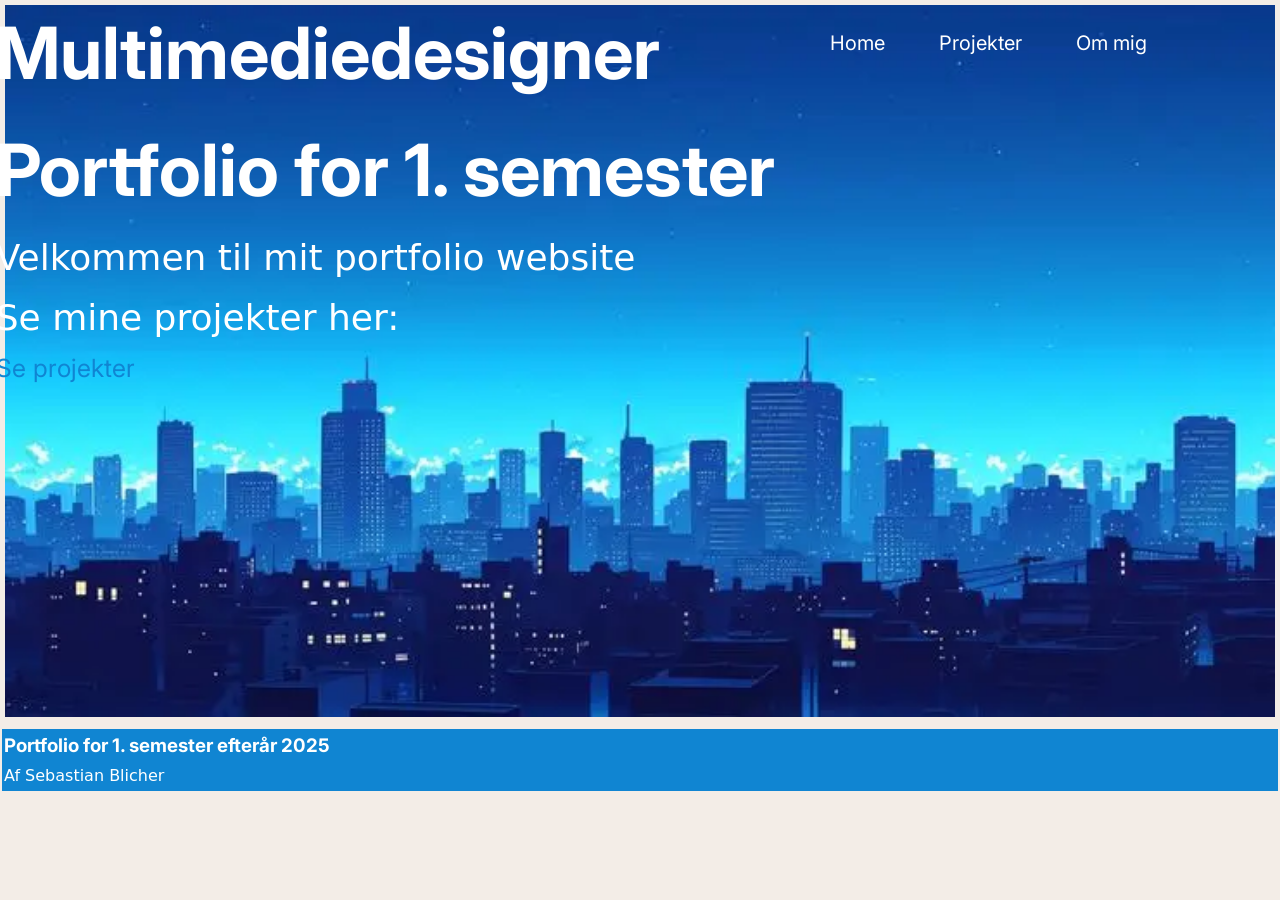
<file: index.html>
<!DOCTYPE html>
<html lang="da">

<head>
    <meta charset="UTF-8">
    <meta name="robots" content="noindex">
    <link rel="icon" type="image/x-icon" href="img/logofavicon.webp">
    <meta name="viewport" content="width=device-width, initial-scale=1.0">
    <link rel="stylesheet" href="layout.css">
    <link rel="stylesheet" href="style.css">
    <link rel="preconnect" href="https://fonts.googleapis.com">
    <link rel="preconnect" href="https://fonts.gstatic.com" crossorigin>
    <link
        href="https://fonts.googleapis.com/css2?family=Inter:ital,opsz,wght@0,14..32,100..900;1,14..32,100..900&display=swap"
        rel="stylesheet">

    <title>Portefolio</title>

</head>

<body>

    <main>

        <div class="container">
            <img src="img/baggrundforside.webp" alt="forside" style="width:100%;">
            <div class="centered">
                <h1>Multimediedesigner</h1>
                <h1>Portfolio for 1. semester</h1>
                <p>Velkommen til mit portfolio website</p>
                <p>Se mine projekter her:</p>
                <a class="cta" href="projekter.html">Se projekter</a>
            </div>
            <nav>



                <div class="top-right">
                    <li><a href="index.html">Home</a></li>
                    <li><a href="projekter.html">Projekter</a></li>
                    <li><a href="ommig.html">Om mig</a></li>
                </div>
            </nav>


        </div>
    </main>
    <footer>
        <h3>Portfolio for 1. semester efterår 2025</h3>
        <p>Af Sebastian Blicher</p>


    </footer>
    <script src="main.js"></script>







</body>

</html>
</file>
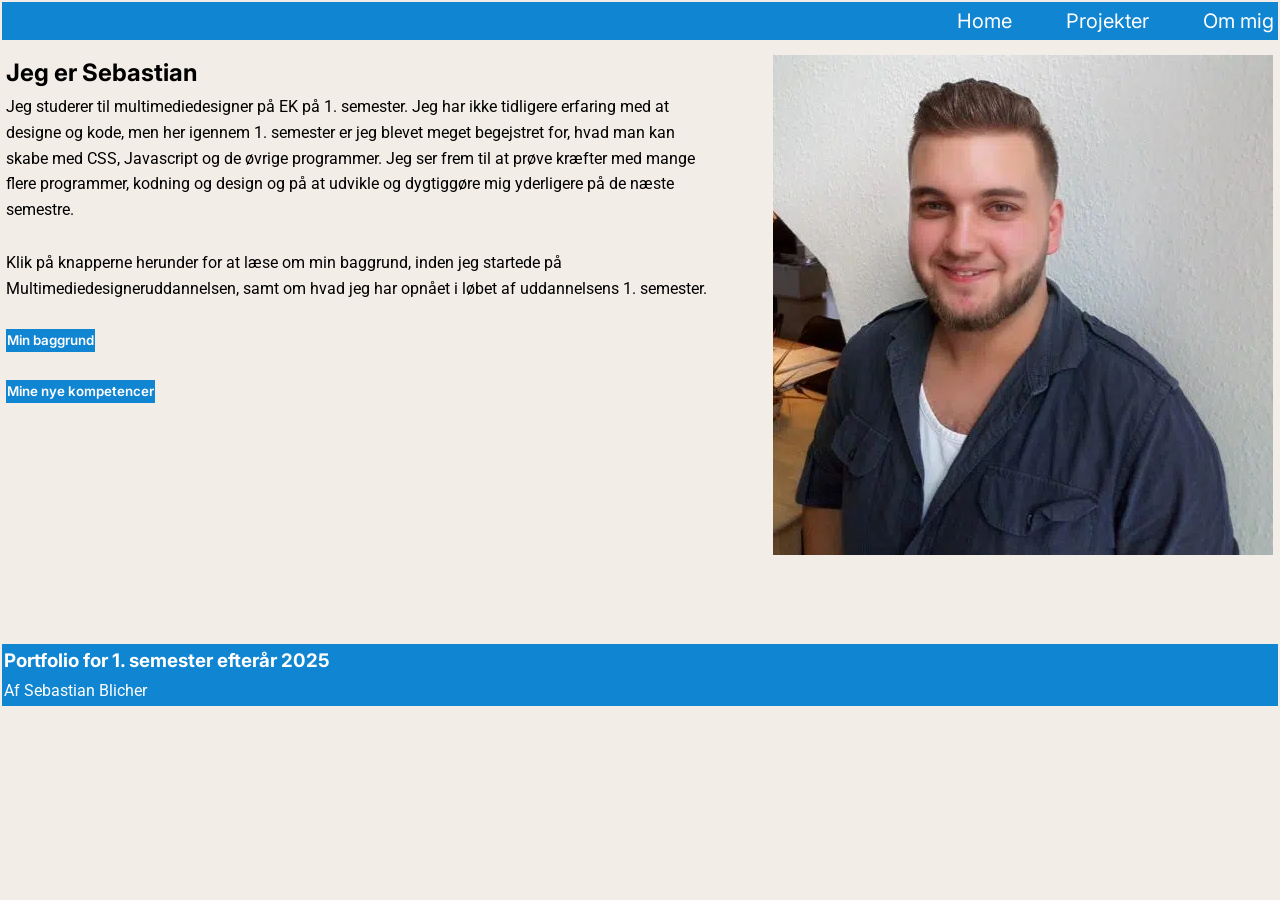
<file: ommig.html>
<!DOCTYPE html>
<html lang="da">

<head>
    <meta charset="UTF-8">
    <meta name="viewport" content="width=device-width, initial-scale=1.0">
    <meta name="robots" content="noindex">
    <link rel="icon" type="image/x-icon" href="img/logofavicon.webp">
    <link rel="stylesheet" href="layout.css">
    <link rel="stylesheet" href="style.css">
    <link rel="preconnect" href="https://fonts.googleapis.com">
    <link rel="preconnect" href="https://fonts.gstatic.com" crossorigin>
    <link
        href="https://fonts.googleapis.com/css2?family=Inter:ital,opsz,wght@0,14..32,100..900;1,14..32,100..900&display=swap"
        rel="stylesheet">
    <link rel="preconnect" href="https://fonts.googleapis.com">
    <link rel="preconnect" href="https://fonts.gstatic.com" crossorigin>
    <link href="https://fonts.googleapis.com/css2?family=Roboto:ital,wght@0,100..900;1,100..900&display=swap"
        rel="stylesheet">
    <title>Portefolio</title>
</head>

<body>
    <header>
        <nav>


            <ul class="menu">
                <li><a href="index.html">Home</a></li>
                <li><a href="projekter.html">Projekter</a></li>
                <li><a href="ommig.html">Om mig</a></li>
            </ul>
            <button class="burger">
                <span class="line"></span>
                <span class="line"></span>
                <span class="line"></span>
            </button>
        </nav>
    </header>
    <main>
        <section class="migmenu">


            <div class="fadeIn">
                <h1>Jeg er Sebastian</h1>
                <p> Jeg studerer til multimediedesigner på EK på 1. semester.
                    Jeg har ikke tidligere erfaring med at designe og kode, men her igennem 1. semester er jeg blevet
                    meget begejstret for,
                    hvad man kan skabe med CSS, Javascript og de øvrige programmer. Jeg ser frem til at prøve kræfter
                    med
                    mange flere programmer, kodning og design og på at udvikle og dygtiggøre mig yderligere på de næste
                    semestre.</p>
                <br />

                <p>Klik på knapperne herunder for at læse om min baggrund, inden jeg startede på
                    Multimediedesigneruddannelsen, samt om hvad jeg har opnået i løbet af uddannelsens 1.
                    semester.
                </p>
                <br />
                <article class="minbaggrund">

                    <button popovertarget="popup">Min baggrund</button>
                    <div id="news_popover">
                        <div popover id="popup">
                            <button popovertarget="popup">Luk </button>
                            <div class="baggrund">
                                <h2>Min baggrund</h2>
                                <p>Jeg har meget erfaring indenfor den merkantile branche. I kan
                                    se en lille tidslinje over hvad jeg har været igennem inden jeg startede på
                                    multimediedesigner uddannelsen.
                                </p>
                            </div>
                            <div class="uddannelser">
                                <img src="img/logofavicon.webp" alt="taske" class="taske">
                                <p>Multimediedesigner-2025-Nu</p>
                                <img src="img/logofavicon.webp" alt="taske" class="taske">
                                <p>Droner.dk-2023-2024</p>
                                <img src="img/logofavicon.webp" alt="taske" class="taske">
                                <p>Handelsøkonom-2021-2023</p>
                                <img src="img/logofavicon.webp" alt="taske" class="taske">
                                <p>Salgsassistent Viden djurs-2018-2020</p>
                                <img src="img/logofavicon.webp" alt="taske" class="taske">
                                <p>Rybners og IBC Kolding-2016-2017</p>





                            </div>
                        </div>
                    </div>
                    <br />
                    <button popovertarget="popup2">Mine nye kompetencer</button>
                    <div id="news_popover2">
                        <div popover id="popup2">
                            <button popovertarget="popup2">Luk </button>
                            <div class="baggrund">
                                <h2>Mine nye kompetencer</h2>
                                <p>Her kan i se nogle af de kompetencer jeg har skaffet mig på dette semester.
                                    Jeg har sat et antal tasker ud fra hvor mit niveau ligger på hvert emne, så det
                                    ligger
                                    på en skala fra 1 til 5.
                                </p>
                                <div class="kompetencer">
                                    <img src="img/logofavicon.webp" alt="taske" class="taske">
                                    <p>HTML</p>
                                    <img src="img/logofavicon.webp" alt="taske" class="taske">
                                    <p>CSS</p>
                                    <img src="img/logofavicon.webp" alt="taske" class="taske">
                                    <p>Javascript</p>
                                    <img src="img/logofavicon.webp" alt="taske" class="taske">
                                    <p>Figma</p>
                                    <img src="img/logofavicon.webp" alt="taske" class="taske">
                                    <p>Adobe illustrator</p>
                                    <img src="img/logofavicon.webp" alt="taske" class="taske">
                                    <p>Premier pro</p>
                                    <img src="img/logofavicon.webp" alt="taske" class="taske">
                                    <p>Github</p>

                                </div>


                            </div>
                        </div>
                    </div>
                </article>
            </div>
            <div class="rotate">
                <div class="slideIn">
                    <img id="migselv" src="img/migselv.webp" alt="">
                </div>
            </div>
        </section>

    </main>
    <br />
    <br />
    <br />
    <footer>
        <h3>Portfolio for 1. semester efterår 2025</h3>
        <p>Af Sebastian Blicher</p>


    </footer>
    <script src="main.js"></script>









</body>

</html>
</file>
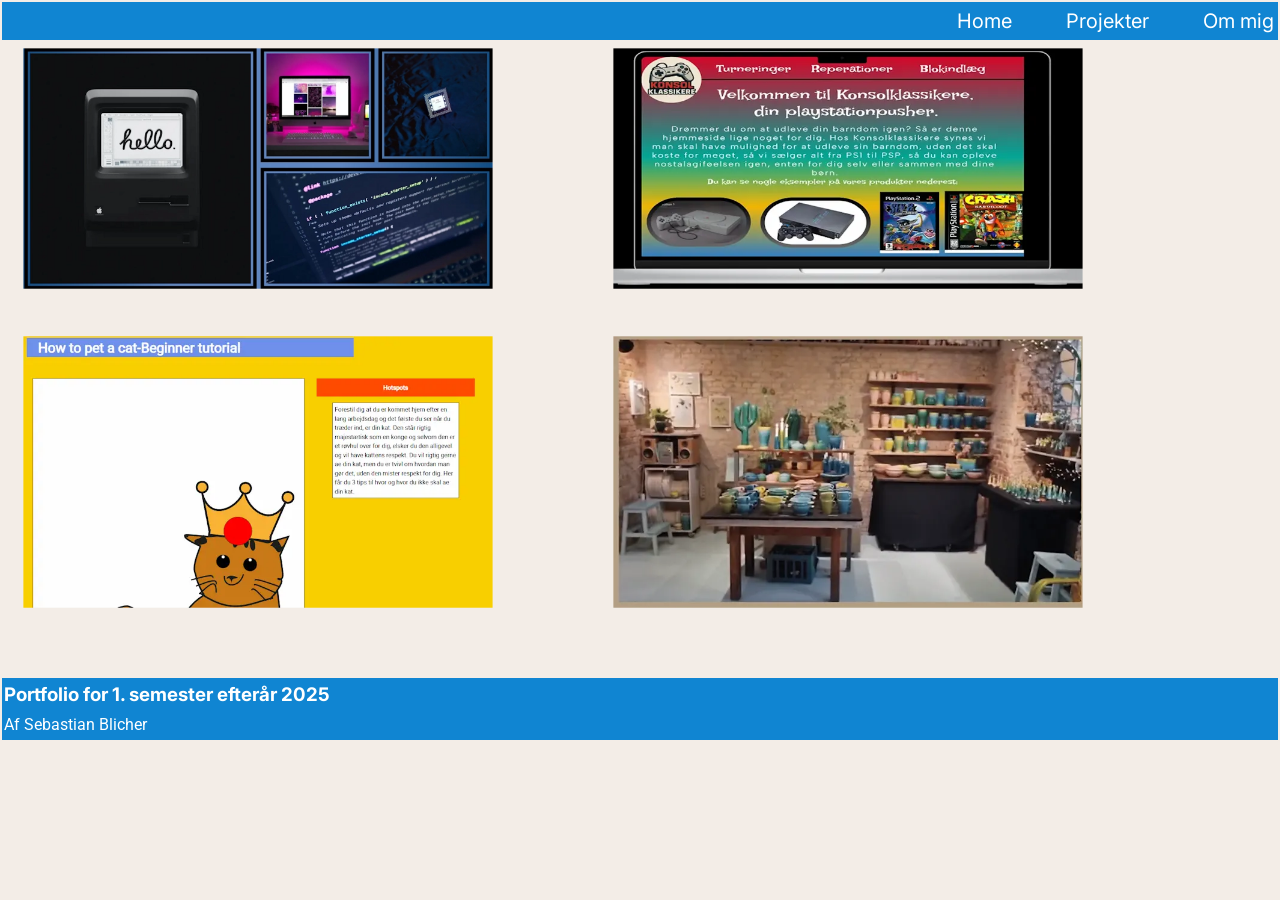
<file: projekter.html>
<!DOCTYPE html>
<html lang="da">

<head>
    <meta charset="UTF-8">
    <meta name="viewport" content="width=device-width, initial-scale=1.0">
    <meta name="robots" content="noindex">
    <link rel="icon" type="image/x-icon" href="img/logofavicon.webp">
    <link rel="stylesheet" href="layout.css">
    <link rel="stylesheet" href="style.css">
    <link rel="preconnect" href="https://fonts.googleapis.com">
    <link rel="preconnect" href="https://fonts.gstatic.com" crossorigin>
    <link
        href="https://fonts.googleapis.com/css2?family=Inter:ital,opsz,wght@0,14..32,100..900;1,14..32,100..900&display=swap"
        rel="stylesheet">
    <link rel="preconnect" href="https://fonts.googleapis.com">
    <link rel="preconnect" href="https://fonts.gstatic.com" crossorigin>
    <link href="https://fonts.googleapis.com/css2?family=Roboto:ital,wght@0,100..900;1,100..900&display=swap"
        rel="stylesheet">
    <title>Portefolio</title>
</head>

<body>

    <header>

        <nav>
            <ul class="menu">
                <li><a href="index.html">Home</a></li>
                <li><a href="projekter.html">Projekter</a></li>
                <li><a href="ommig.html">Om mig</a></li>
            </ul>
            <button class="burger">
                <span class="line"></span>
                <span class="line"></span>
                <span class="line"></span>
            </button>
        </nav>
    </header>
    <main>
        <section class="grids">
            <div class="slideInright">
                <figure class="effect-ruby">
                    <a href="tema2.html">
                        <img src="img/tema2.webp" alt="tema2">
                        <p class="temaer">Tema 2 Grundlæggende web</p>
                    </a>

                </figure>

            </div>
            <div class="slideInleft">

                <figure class="effect-ruby">
                    <a href="tema3.html">
                        <img src="img/tema3.webp" alt="tema3">
                        <p class="temaer">Tema 3 Grundlæggende UX-UI</p>
                    </a>

                </figure>
            </div>
            <div class="slideInright2">
                <figure class="effect-ruby">
                    <a href="tema4.html">
                        <img src="img/tema4.webp" alt="tema4" class="tema4">
                        <p class="temaer">Tema 4 Grundlæggende JS</p>
                    </a>

                </figure>


            </div>
            <div class="slideInleft2">
                <figure class="effect-ruby">
                    <a href="tema5.html">
                        <img src="img/tema5.webp" alt="tema5">
                        <p class="temaer">Tema 5 Grundlæggende indhold</p>
                    </a>

                </figure>
            </div>
        </section>




    </main>
    <footer>
        <h3>Portfolio for 1. semester efterår 2025</h3>
        <p>Af Sebastian Blicher</p>
    </footer>

    <script src="main.js"></script>
</body>

</html>
</file>
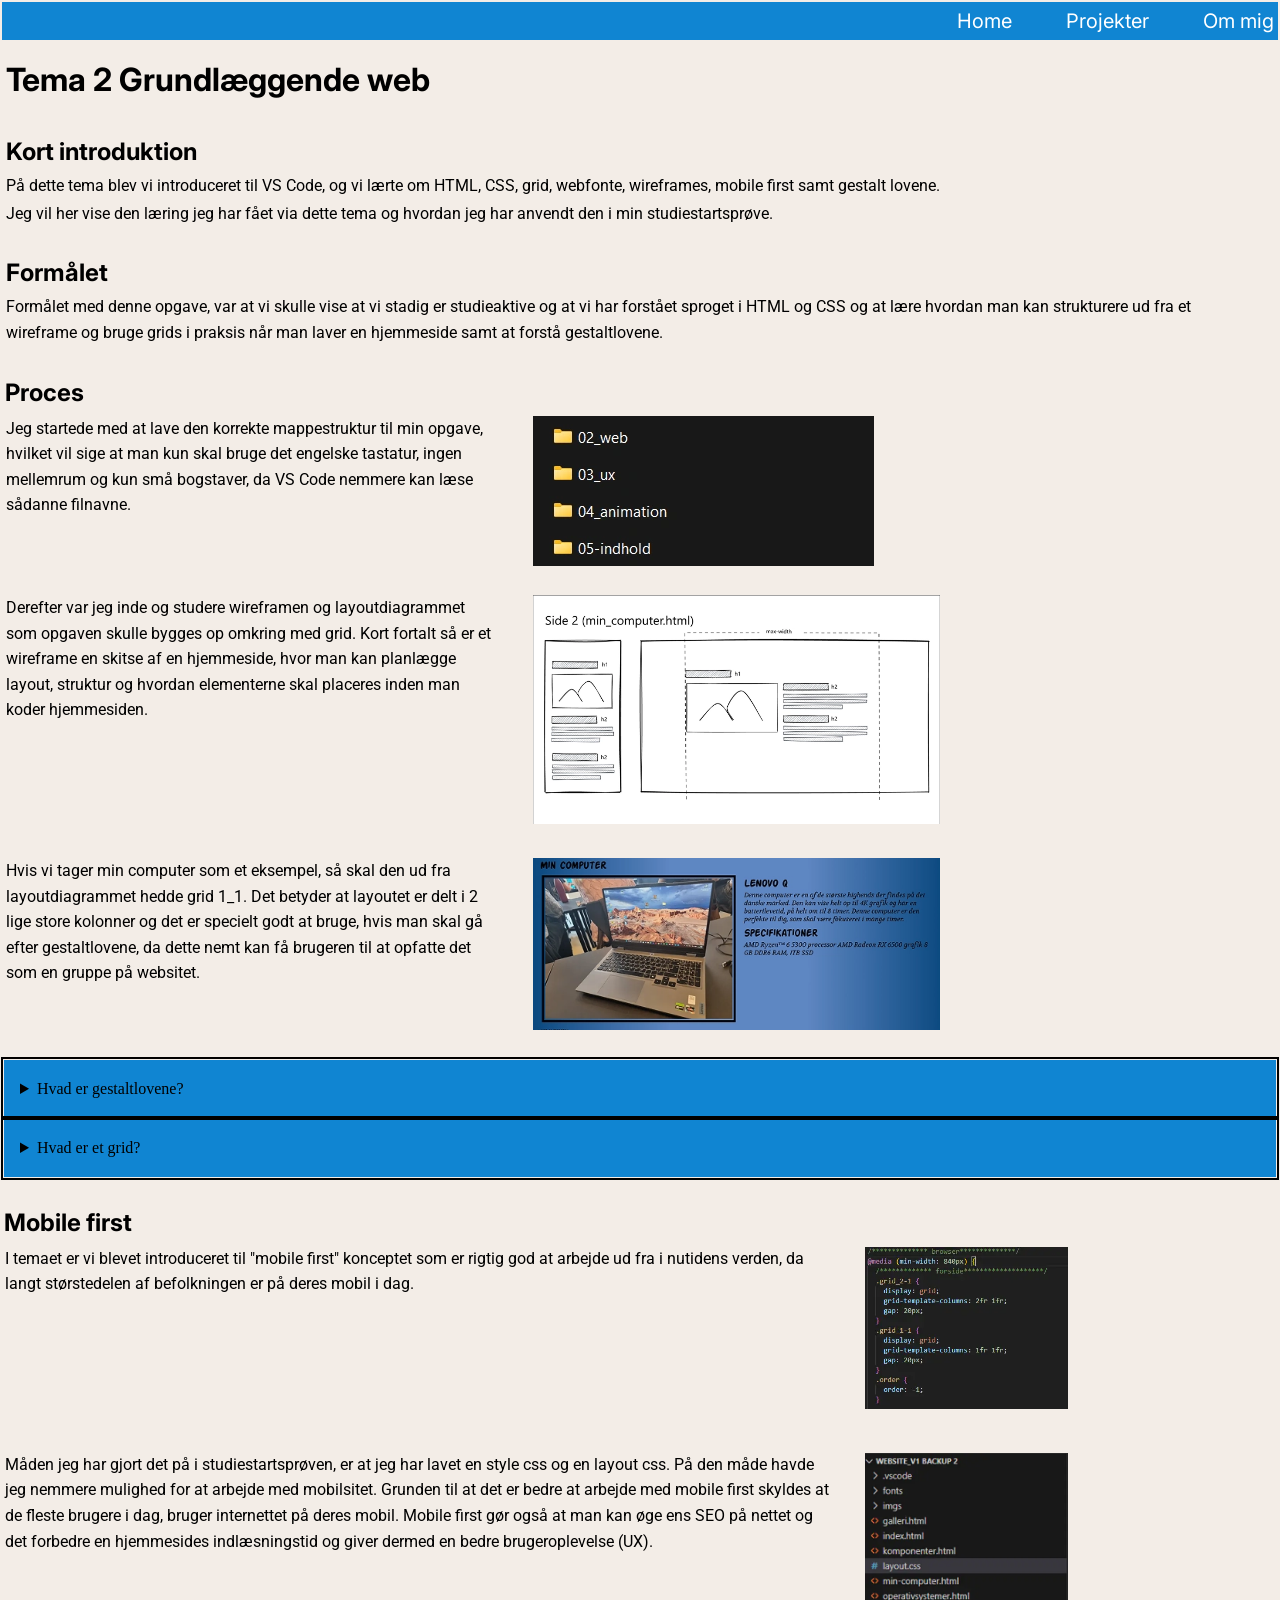
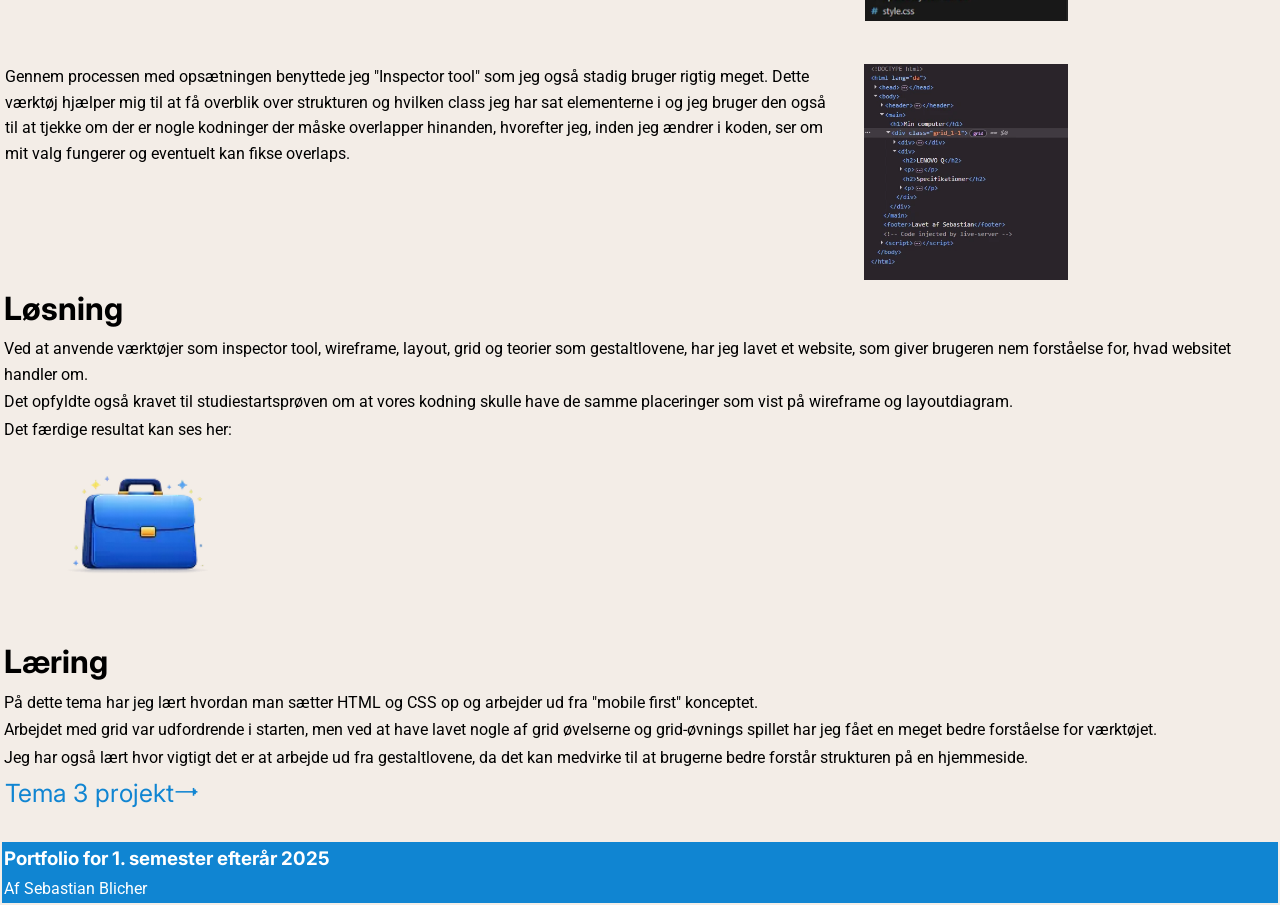
<file: tema2.html>
<!DOCTYPE html>
<html lang="da">

<head>
    <meta charset="UTF-8">
    <meta name="viewport" content="width=device-width, initial-scale=1.0">
    <meta name="robots" content="noindex">
    <link rel="icon" type="image/x-icon" href="img/logofavicon.webp">
    <link rel="stylesheet" href="layout.css">
    <link rel="stylesheet" href="style.css">
    <link rel="preconnect" href="https://fonts.googleapis.com">
    <link rel="preconnect" href="https://fonts.gstatic.com" crossorigin>
    <link
        href="https://fonts.googleapis.com/css2?family=Inter:ital,opsz,wght@0,14..32,100..900;1,14..32,100..900&display=swap"
        rel="stylesheet">
    <link rel="preconnect" href="https://fonts.googleapis.com">
    <link rel="preconnect" href="https://fonts.gstatic.com" crossorigin>
    <link href="https://fonts.googleapis.com/css2?family=Roboto:ital,wght@0,100..900;1,100..900&display=swap"
        rel="stylesheet">
    <title>Portefolio</title>
</head>

<body>
    <header>

        <nav>
            <ul class="menu">

                <li><a href="index.html">Home</a></li>
                <li><a href="projekter.html">Projekter</a></li>
                <li><a href="ommig.html">Om mig</a></li>
            </ul>
            <button class="burger">
                <span class="line"></span>
                <span class="line"></span>
                <span class="line"></span>
            </button>
        </nav>



    </header>
    <main>
        <div class="slideInright">
            <div class="Kortintroduktion">
                <h1>Tema 2 Grundlæggende web</h1>
                <br />
                <h2>Kort introduktion</h2>
                <p>På dette tema blev vi introduceret til VS Code, og vi lærte om HTML, CSS, grid, webfonte,
                    wireframes,
                    mobile first samt
                    gestalt lovene.</p>
                <p>Jeg vil her vise den læring jeg har fået via dette tema og hvordan jeg har anvendt den i
                    min studiestartsprøve.</p>
                <br />
                <h2>Formålet</h2>
                <p>Formålet med denne opgave, var at vi skulle vise at vi stadig er studieaktive og at vi har forstået
                    sproget i
                    HTML og CSS og at lære hvordan man kan strukturere ud fra et wireframe og bruge grids i praksis når
                    man
                    laver
                    en hjemmeside samt at forstå gestaltlovene.</p>
            </div>
            <br />
            <h2>Proces</h2>
            <section class="struktur">

                <p>Jeg startede med at lave den korrekte mappestruktur til min opgave, hvilket vil sige at man kun skal
                    bruge
                    det engelske tastatur, ingen mellemrum og kun små bogstaver, da VS Code nemmere kan læse sådanne
                    filnavne.</p>
                <img src="img/mappestrukturr.webp" alt="struktur">


            </section>



            <br />
            <section class="wireframe">

                <p>Derefter var jeg inde og studere wireframen og layoutdiagrammet
                    som opgaven skulle bygges op omkring med grid.
                    Kort fortalt så er et wireframe en skitse af en hjemmeside, hvor man kan
                    planlægge layout, struktur og hvordan elementerne skal placeres inden
                    man koder hjemmesiden.</p>
                <img src="img/wireframe.webp" alt="minegen" class="minegen">

                <p>Hvis vi tager min computer som et eksempel, så skal den ud fra layoutdiagrammet
                    hedde grid 1_1. Det betyder at layoutet er delt i 2 lige store kolonner
                    og det er specielt godt at bruge, hvis man skal gå efter gestaltlovene,
                    da dette nemt kan få brugeren til at opfatte det som en gruppe på websitet.
                </p>


                <img src="img/minegencomputer.webp" alt="computer">
            </section>
        </div>
        <br />
        <details>
            <summary>Hvad er gestaltlovene?</summary>
            <h2>Kilde: Interfacedesign af Morten Rold s. 118</h2>
            <p>Gestaltlovene beskriver hvordan mennesker opfatter visuelle objekter i forhold til hinanden,
                indenfor
                Interfacedesign</p>
            <h3>De 5 gestaltlove består af:</h3>
            <p>*Loven om nærhed (Proximity)
                Elementer der er placeret tæt på hinanden bliver opfattet som relateret til hinanden.
            </p>
            <p>*Loven om lighed (Similarity)
                Elementer der ser ens ud bliver opfattet som relateret til hinanden
            </p>
            <p>*Loven om kontinuitet (Good continuation)
                Elementer der er placeret så de danner linjer eller kurver opfattes som relateret til hinanden
            </p>
            <p>*Loven om lukkethed (Common region)
                Elementer der er lukket inde i samme indramning bliver opfattet som relateret til hinanden
            </p>
            <p>*Loven om figurdannelse (Closure)
                Elementer der er seperate kan opfattes som en samlet figur
            </p>
        </details>
        <details>
            <summary>Hvad er et grid?</summary>
            <p>Et grid er et gitter indenfor design som består af rækker og kolonner.
                Det er et rigtig vigtigt værktøj indenfor design da det kan skabe struktur på en hjemmeside.
            </p>
            <p>Indenfor HTML og CSS, bliver et grid aktiveret af "display:grid" og ved brug af
                "grid-template-columns".
                Man kan også bruge grid-column til at styre et gitters rækker og kolonner.</p>
        </details>

        <br />
        <h2>Mobile first</h2>
        <section class="mobilefirst">

            <p>I temaet er vi blevet introduceret til "mobile first" konceptet som er rigtig god at arbejde ud fra
                i nutidens verden, da langt størstedelen af befolkningen er på deres mobil i dag.</p>
            <div class="animationscroll">
                <img src="img/mobilkodning.webp" alt="kodning">
            </div>
            <p>Måden jeg har gjort det på i studiestartsprøven, er at jeg har lavet en style css og en layout css. På
                den
                måde
                havde jeg nemmere mulighed for at arbejde med mobilsitet. Grunden til at det er bedre at arbejde med
                mobile first
                skyldes at de fleste brugere i dag, bruger internettet på deres mobil. Mobile first gør også at man kan
                øge ens SEO på nettet og det
                forbedre en hjemmesides indlæsningstid og giver dermed en bedre brugeroplevelse (UX).
            </p>
            <div class="animationscroll">
                <img src="img/semantiskhtml.webp" alt="semantisk">
            </div>
            <p>Gennem processen med opsætningen benyttede jeg "Inspector tool" som jeg også
                stadig
                bruger rigtig meget. Dette værktøj hjælper mig til at få overblik over strukturen og hvilken class jeg
                har sat
                elementerne i
                og
                jeg bruger den også til at tjekke om der er nogle kodninger der måske overlapper hinanden, hvorefter
                jeg,
                inden
                jeg ændrer i koden, ser om mit valg fungerer og eventuelt kan fikse overlaps.
            </p>
            <img src="img/mobilhtml.webp" alt="html">
        </section>
        <h1>Løsning</h1>
        <p>
            Ved at anvende værktøjer som inspector tool, wireframe, layout, grid og teorier som gestaltlovene, har jeg
            lavet et website, som giver brugeren nem forståelse for, hvad websitet handler om.
        </p>
        <p>Det opfyldte også kravet til studiestartsprøven om at vores kodning skulle have de samme placeringer som
            vist på wireframe og layoutdiagram.</p>
        <p>
            Det færdige resultat kan ses her:
        </p>

        <figure class="effect-ruby">
            <a href="https://sebastian2698.github.io/website_v1/index.html"><img src="img/logofavicon.webp" alt="logo">
            </a>
        </figure>


        <h1>Læring</h1>
        <p>På dette tema har jeg lært hvordan man sætter HTML og CSS op og arbejder ud fra "mobile first"
            konceptet. </p>
        <p>Arbejdet med grid var udfordrende i starten, men ved at have lavet nogle af grid øvelserne og
            grid-øvnings
            spillet har jeg fået en meget bedre forståelse for værktøjet.</p>
        <p>Jeg har også lært hvor vigtigt det er at arbejde ud fra gestaltlovene, da det kan medvirke til at
            brugerne
            bedre forstår strukturen på en hjemmeside.</p>
        <div class="cta">
            <a href="tema3.html" class="cta">Tema 3 projekt⭢</a>
        </div>

    </main>
    <br />
    <footer>
        <h3>Portfolio for 1. semester efterår 2025</h3>
        <p>Af Sebastian Blicher</p>
    </footer>
    <script src="main.js"></script>

</body>

</html>
</file>
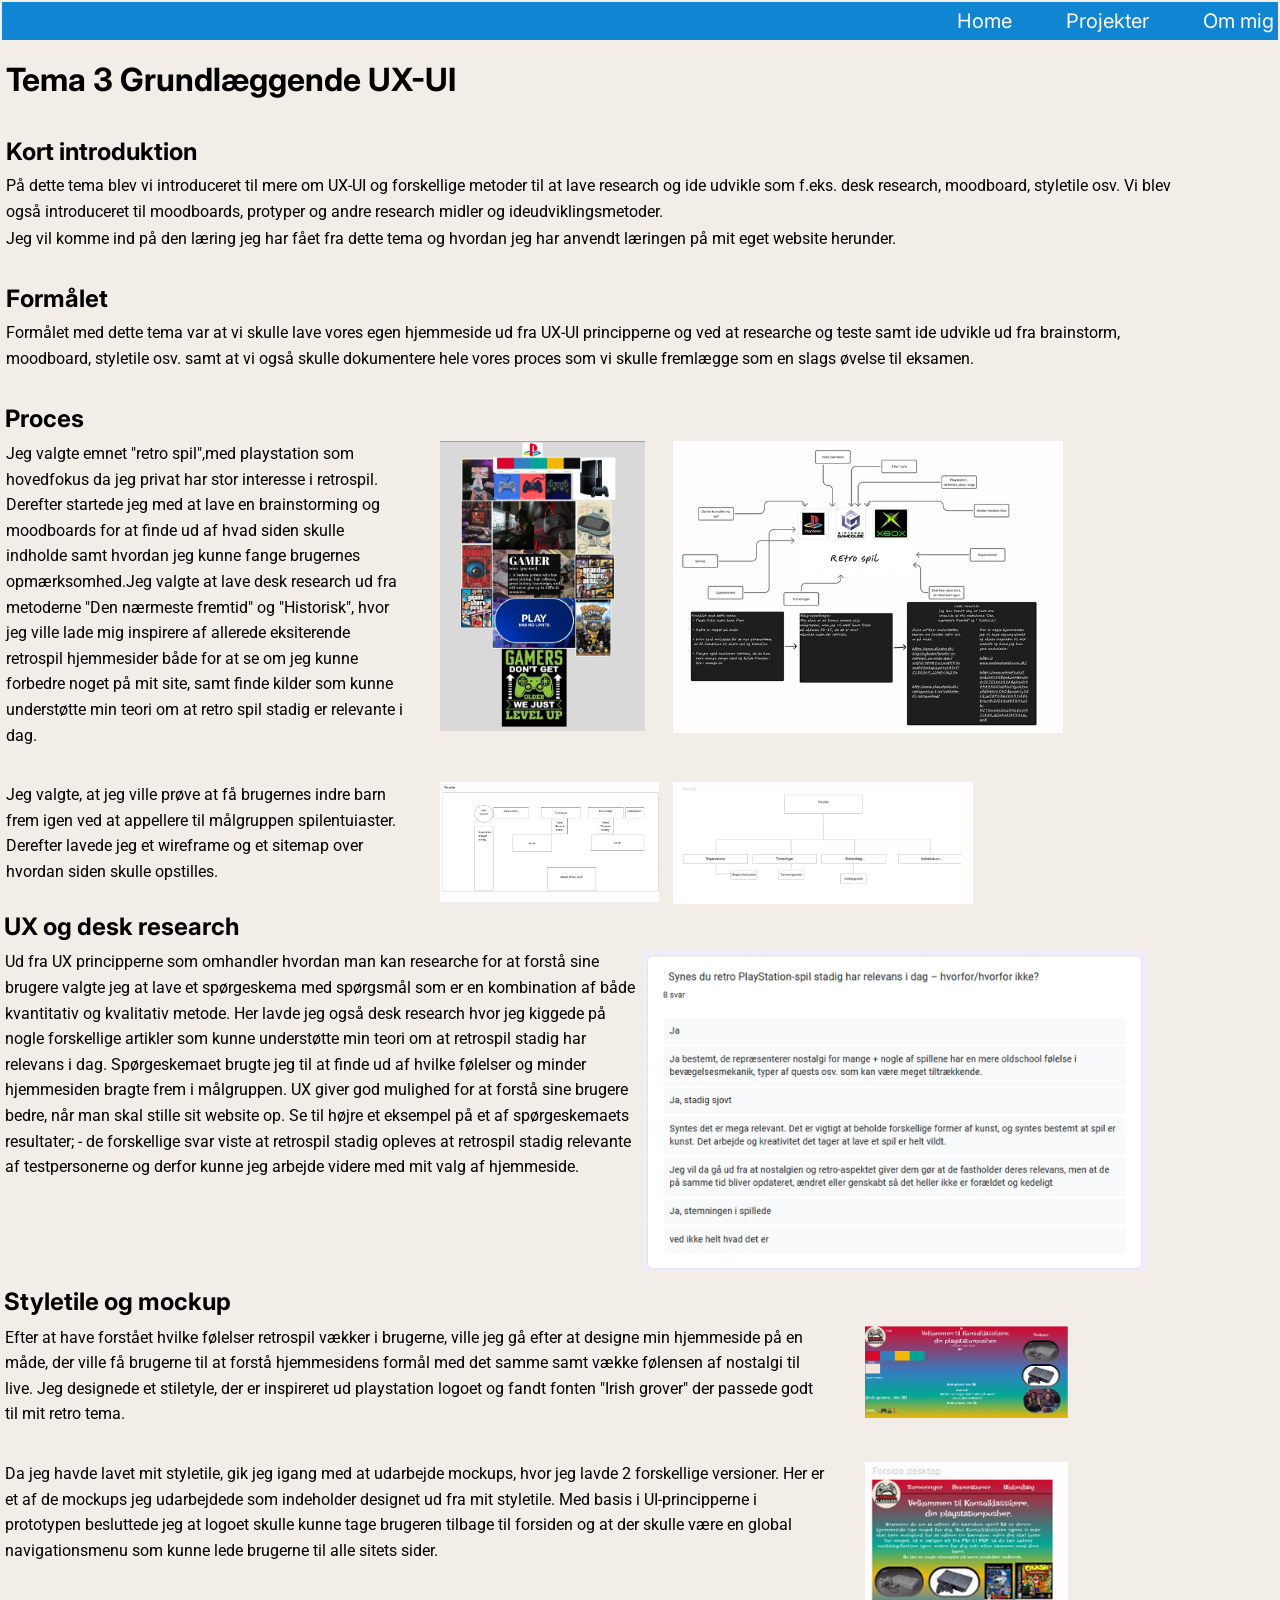
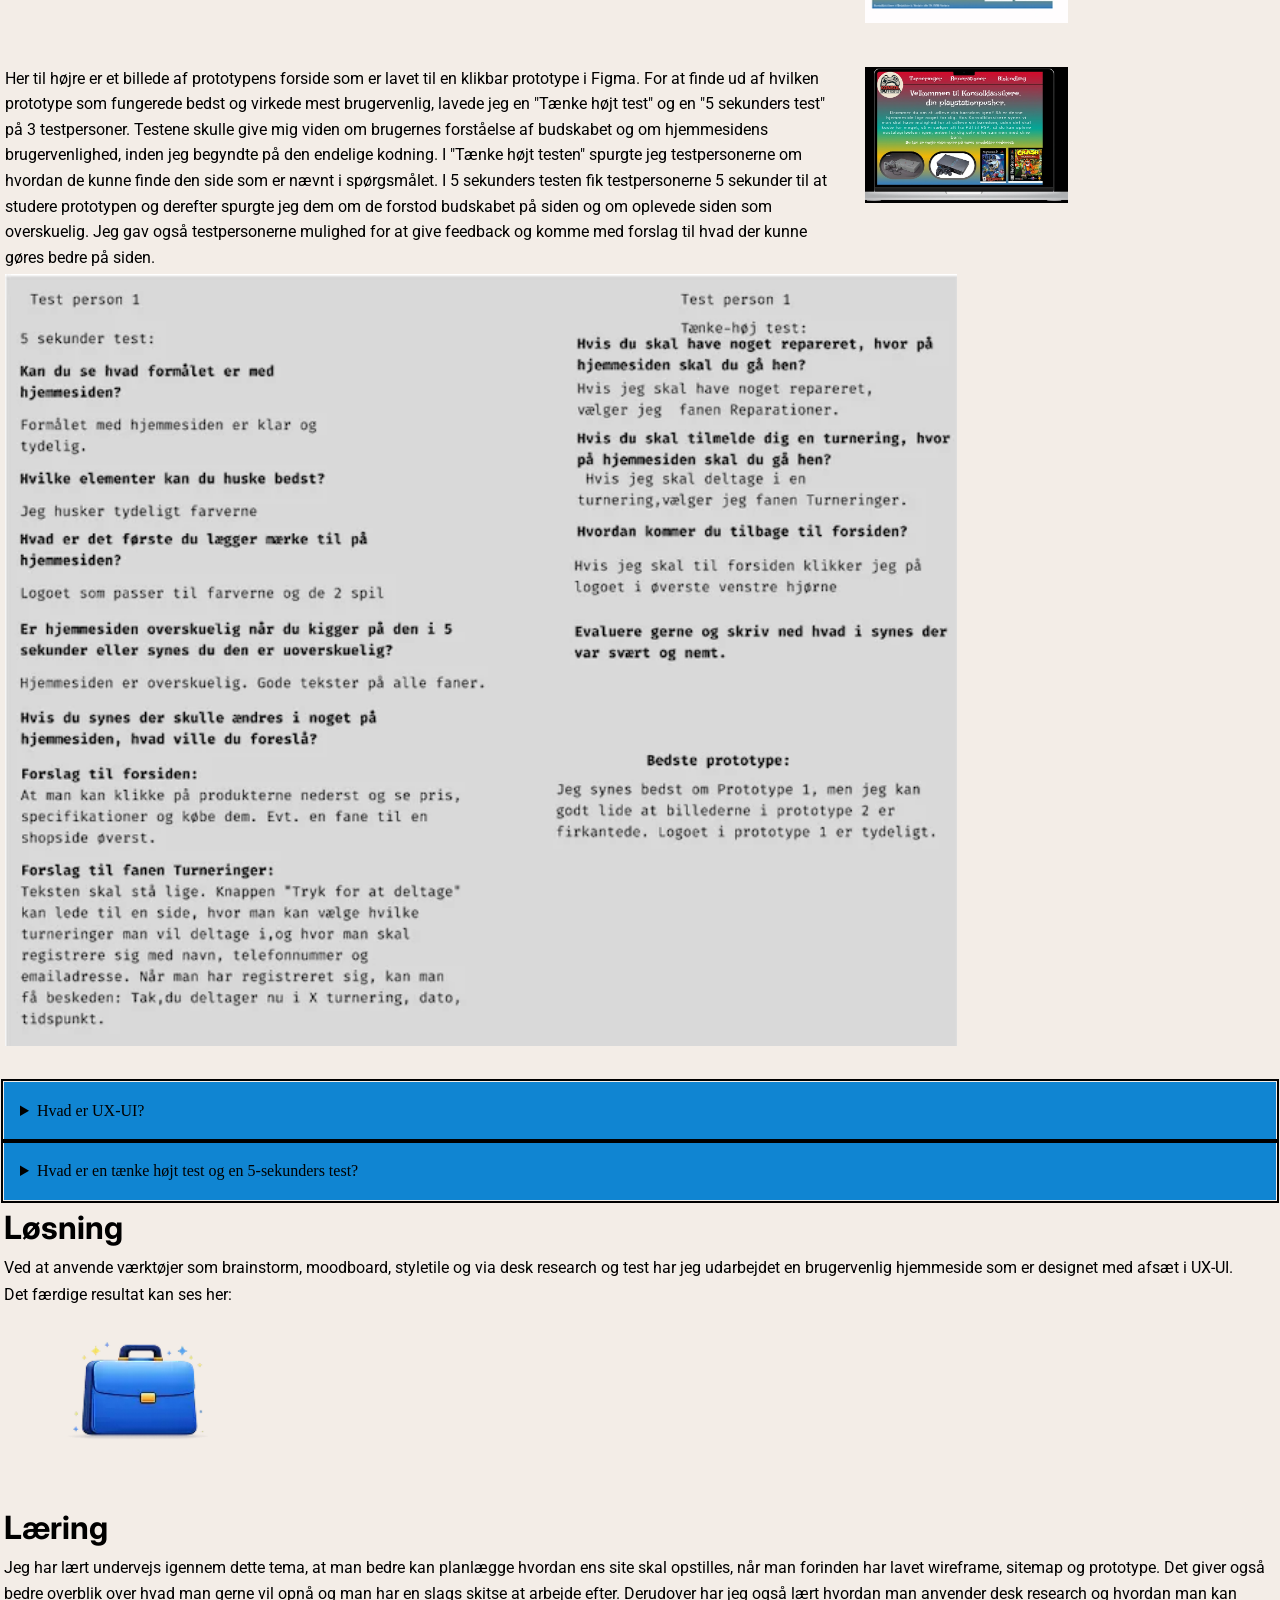
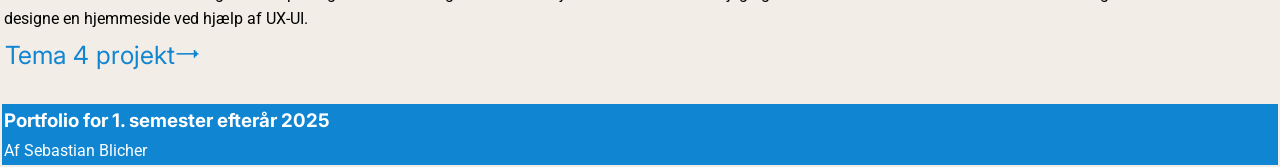
<file: tema3.html>
<!DOCTYPE html>
<html lang="da">

<head>
    <meta charset="UTF-8">
    <meta name="viewport" content="width=device-width, initial-scale=1.0">
    <meta name="robots" content="noindex">
    <link rel="icon" type="image/x-icon" href="img/logofavicon.webp">
    <link rel="stylesheet" href="layout.css">
    <link rel="stylesheet" href="style.css">
    <link rel="preconnect" href="https://fonts.googleapis.com">
    <link rel="preconnect" href="https://fonts.gstatic.com" crossorigin>
    <link
        href="https://fonts.googleapis.com/css2?family=Inter:ital,opsz,wght@0,14..32,100..900;1,14..32,100..900&display=swap"
        rel="stylesheet">
    <link rel="preconnect" href="https://fonts.googleapis.com">
    <link rel="preconnect" href="https://fonts.gstatic.com" crossorigin>
    <link href="https://fonts.googleapis.com/css2?family=Roboto:ital,wght@0,100..900;1,100..900&display=swap"
        rel="stylesheet">
    <title>Portefolio</title>
</head>

<body>
    <header>

        <nav>

            <ul class="menu">
                <li><a href="index.html">Home</a></li>
                <li><a href="projekter.html">Projekter</a></li>
                <li><a href="ommig.html">Om mig</a></li>
            </ul>
            <button class="burger">
                <span class="line"></span>
                <span class="line"></span>
                <span class="line"></span>
            </button>



        </nav>
    </header>
    <main>
        <div class="slideInright">
            <div class="Kortintroduktion">
                <h1>Tema 3 Grundlæggende UX-UI</h1>
                <br />
                <h2>Kort introduktion</h2>
                <p>På dette tema blev vi introduceret til mere om UX-UI og forskellige metoder til at lave research og
                    ide
                    udvikle som
                    f.eks. desk research, moodboard, styletile osv.
                    Vi blev også introduceret til moodboards, protyper og andre research midler og ideudviklingsmetoder.
                </p>
                <p>Jeg vil komme ind på den læring jeg har fået fra dette tema og hvordan jeg har anvendt læringen på
                    mit eget website herunder.</p>
                <br />
                <h2>Formålet</h2>
                <p>Formålet med dette tema var at vi skulle lave vores egen hjemmeside ud fra UX-UI principperne og ved
                    at researche og teste samt
                    ide udvikle ud
                    fra brainstorm, moodboard, styletile osv. samt at vi også skulle dokumentere hele vores proces som
                    vi
                    skulle fremlægge som en slags øvelse til eksamen.</p>
                <br />
            </div>
            <h2>Proces</h2>

            <section class="retro">
                <p>Jeg valgte emnet "retro spil",med playstation som hovedfokus da jeg privat har stor interesse i
                    retrospil.
                    Derefter startede jeg med at lave en
                    brainstorming
                    og moodboards for at finde ud af hvad siden skulle indholde samt hvordan jeg kunne fange
                    brugernes
                    opmærksomhed.Jeg valgte at lave desk research ud fra metoderne "Den nærmeste fremtid" og
                    "Historisk", hvor jeg
                    ville
                    lade mig inspirere
                    af allerede eksiterende retrospil hjemmesider både for at se om jeg kunne forbedre noget på mit
                    site,
                    samt
                    finde kilder som kunne
                    understøtte min teori om at retro spil stadig er relevante i dag.</p>
                <img src="img/moodboard.webp" alt="moodboard" class="moodboard">
                <img src="img/brainstormdesk.webp" alt="brainstorm" class="brainstorm">
                <p>Jeg valgte, at jeg ville prøve at få brugernes indre barn frem igen ved at appellere til målgruppen
                    spilentuiaster. Derefter
                    lavede jeg et wireframe og et sitemap over hvordan siden skulle opstilles.
                </p>
                <img src="img/wireframetema3.webp" alt="wireframetema3" class="wireframetema3">
                <img src="img/sitemap.webp" alt="sitemap" class="sitemap">

        </div>


        </section>


        <h2>UX og desk research</h2>

        <div class="ux">
            <p>Ud fra UX principperne som omhandler hvordan man kan researche for at forstå sine brugere
                valgte jeg at lave et spørgeskema med spørgsmål som er en kombination af både kvantitativ og kvalitativ
                metode.
                Her lavde jeg også desk research hvor jeg kiggede på nogle forskellige artikler som kunne understøtte
                min
                teori
                om at retrospil stadig har relevans i dag.
                Spørgeskemaet brugte jeg til at finde ud af hvilke følelser og minder hjemmesiden bragte frem i
                målgruppen.
                UX giver god mulighed for at forstå sine brugere bedre, når man skal
                stille
                sit website op.
                Se til højre et eksempel på et af spørgeskemaets resultater; - de forskellige svar viste at retrospil
                stadig opleves
                at retrospil stadig relevante af testpersonerne og derfor kunne jeg arbejde videre med mit valg af
                hjemmeside.</p>
            <div class="animationscroll">
                <img src="img/sporge.webp" alt="sporge">
            </div>
        </div>

        <h2>Styletile og mockup</h2>
        <section class="mobilefirst">

            <p>Efter at have forstået hvilke følelser retrospil vækker i brugerne, ville jeg gå efter at designe min
                hjemmeside
                på en måde, der ville få brugerne til at forstå hjemmesidens formål med det samme samt vække følensen af
                nostalgi til live. Jeg designede et stiletyle, der er inspireret ud playstation logoet og fandt
                fonten "Irish grover"
                der passede godt til mit retro tema.
            </p>
            <section class="animationscroll">
                <img src="img/styletile.webp" alt="styletile">
            </section>
            <p>Da jeg havde lavet mit styletile, gik jeg igang med at udarbejde mockups, hvor jeg lavde 2 forskellige
                versioner.
                Her er et af de mockups jeg udarbejdede som indeholder designet ud fra mit styletile.
                Med basis i UI-principperne i prototypen besluttede jeg at logoet skulle kunne tage brugeren tilbage til
                forsiden
                og
                at der skulle være en global navigationsmenu som kunne lede brugerne til alle sitets sider.

            </p>
            <section class="animationscroll">
                <img src="img/mockup2.webp" alt="mockup2">
            </section>
            <p>Her til højre er et billede af prototypens forside som er lavet til en klikbar prototype i Figma.
                For at finde ud af hvilken prototype som fungerede bedst og virkede mest brugervenlig,
                lavede jeg en "Tænke højt test" og en "5 sekunders test" på 3 testpersoner.
                Testene skulle give mig viden om brugernes forståelse af budskabet og om hjemmesidens brugervenlighed,
                inden jeg
                begyndte på den endelige kodning.
                I "Tænke højt testen" spurgte jeg testpersonerne om hvordan de kunne finde den side som er nævnt
                i spørgsmålet.
                I 5 sekunders testen fik testpersonerne 5 sekunder til at studere prototypen og derefter
                spurgte jeg dem om de forstod
                budskabet på siden og om oplevede siden som overskuelig.
                Jeg gav også testpersonerne mulighed for at give feedback og komme med forslag til hvad der
                kunne gøres bedre på siden.
            </p>
            <section class="animationscroll">
                <img src="img/klikbarproto.webp" alt="proto">
            </section>
        </section>
        <div class="test">
            <img src="img/tankog5sekunder.webp" alt="test">
        </div>
        <br />
        <details>
            <summary>Hvad er UX-UI?</summary>
            <p>UX (User experince) er den samlede oplevelse en bruger har. Inden for design
                bruger man UX til at researche for at forstå brugerne og løse deres behov.
            </p>
            <p>UI (User interference) er de visuelle elementer man kan se på en hjemmeside.
                Elementerne bruges til at give brugeren en nem og overskuelig oplevelse ved at navigere på et site.
            </p>
        </details>
        <details>
            <summary>Hvad er en tænke højt test og en 5-sekunders test?</summary>
            <p>En tænke højt test er en test, hvor afsenderen giver deres testpersoner en række spørgsmål, omkring
                hjemmesiden, der bl.a. kan omhandle hvordan man kan finde en bestemt side på hjemmesiden. Den er god
                at bruge for at finde ud af hvor brugervenlig en hjemmeside er.

            </p>
            <p>En 5-sekunders test er en test man foretager af forsiden for at finde ud af om
                sitet giver det rette indtryk af det, man ønsker at opnå med sin hjemmeside.
            </p>
        </details>



        <h1>Løsning</h1>
        <p>
            Ved at anvende værktøjer som brainstorm, moodboard, styletile og via desk research og test
            har jeg udarbejdet en brugervenlig hjemmeside som er designet med afsæt i UX-UI.
        </p>

        <p>Det færdige resultat kan ses her:
        </p>

        <figure class="effect-ruby">
            <a href="https://sebastian2698.github.io/Mit-website2/index.html"><img src="img/logofavicon.webp"
                    alt="logo">
            </a>
        </figure>

        <h1>Læring</h1>
        <p>Jeg har lært undervejs igennem dette tema, at man bedre kan planlægge hvordan ens site skal opstilles, når
            man forinden har lavet
            wireframe,
            sitemap og prototype. Det giver også bedre overblik over hvad man gerne vil opnå og man har en slags skitse
            at arbejde efter.
            Derudover har jeg også lært hvordan man anvender desk research og hvordan man kan designe en
            hjemmeside ved hjælp af UX-UI.</p>
        <div class="cta">
            <a href="tema4.html" class="cta">Tema 4 projekt⭢</a>
        </div>


    </main>
    <br />
    <footer>
        <h3>Portfolio for 1. semester efterår 2025</h3>
        <p>Af Sebastian Blicher</p>


    </footer>
    <script src="main.js"></script>

</body>

</html>
</file>
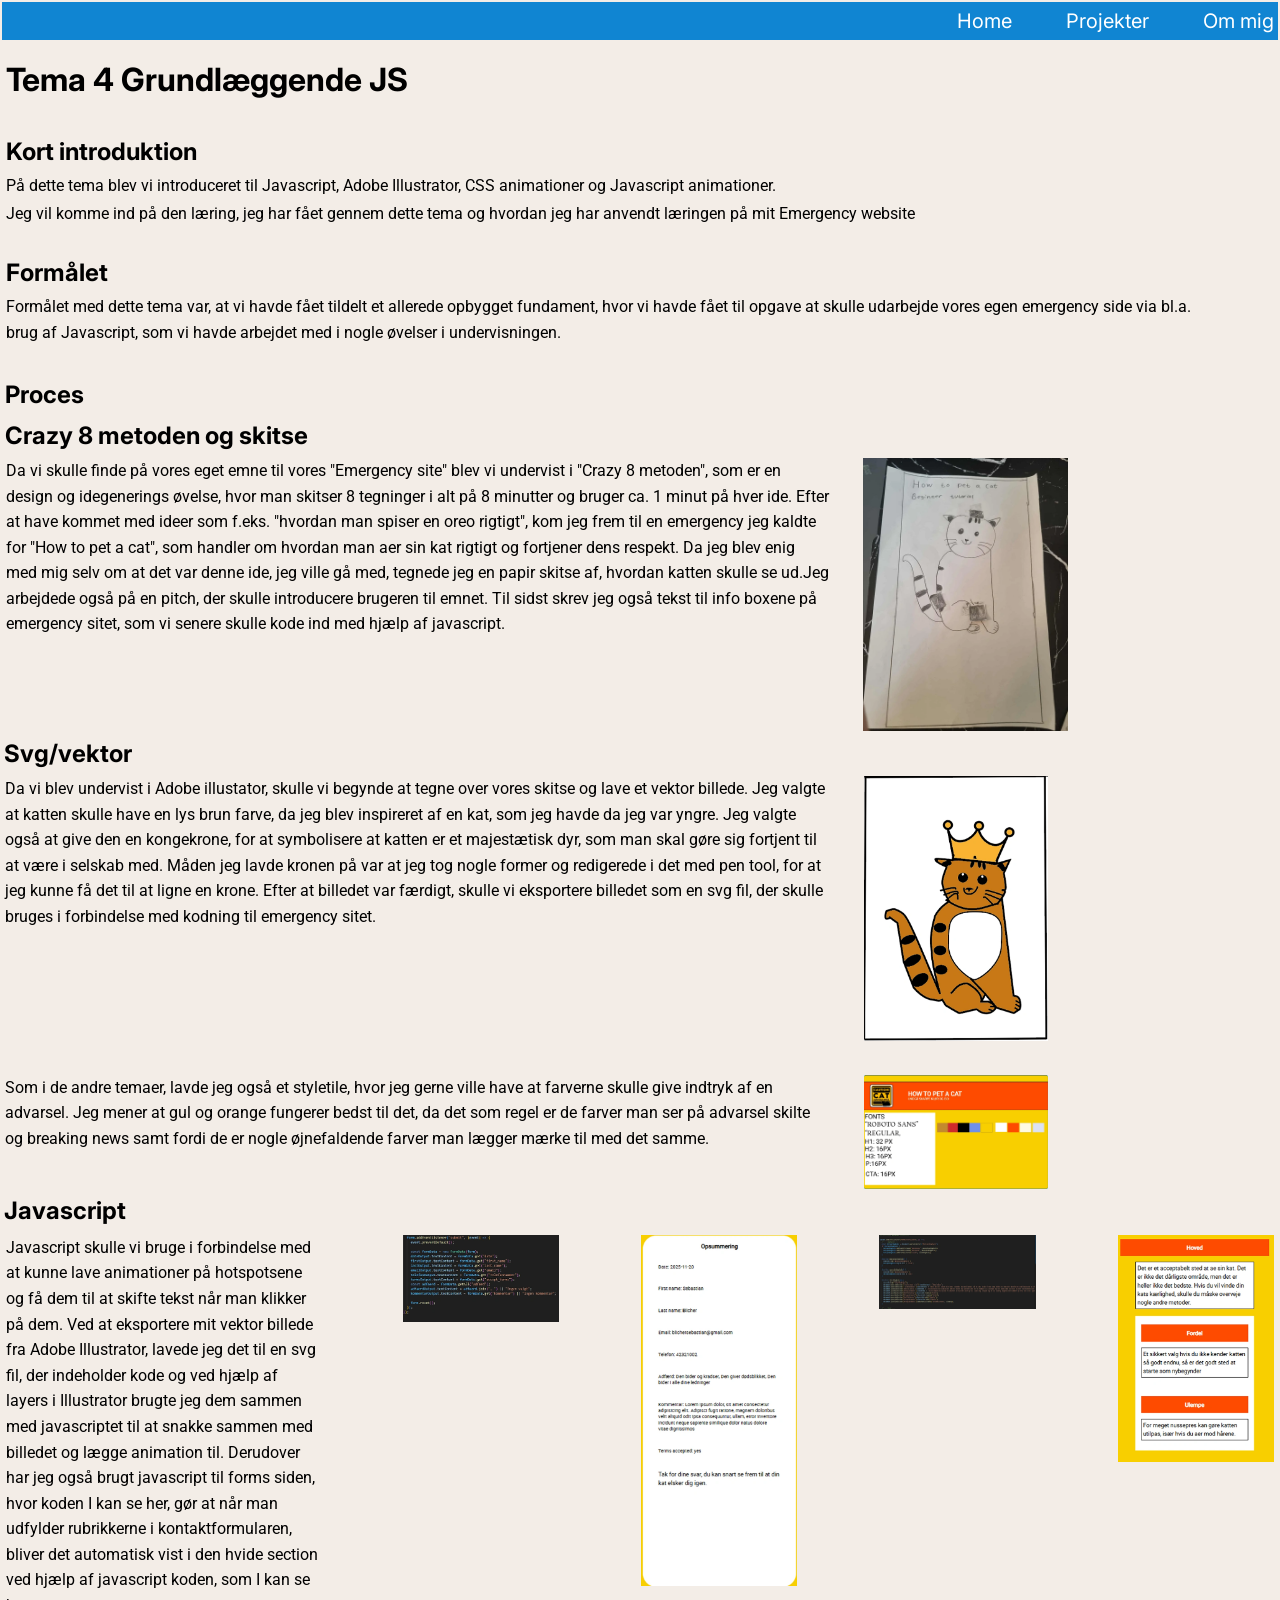
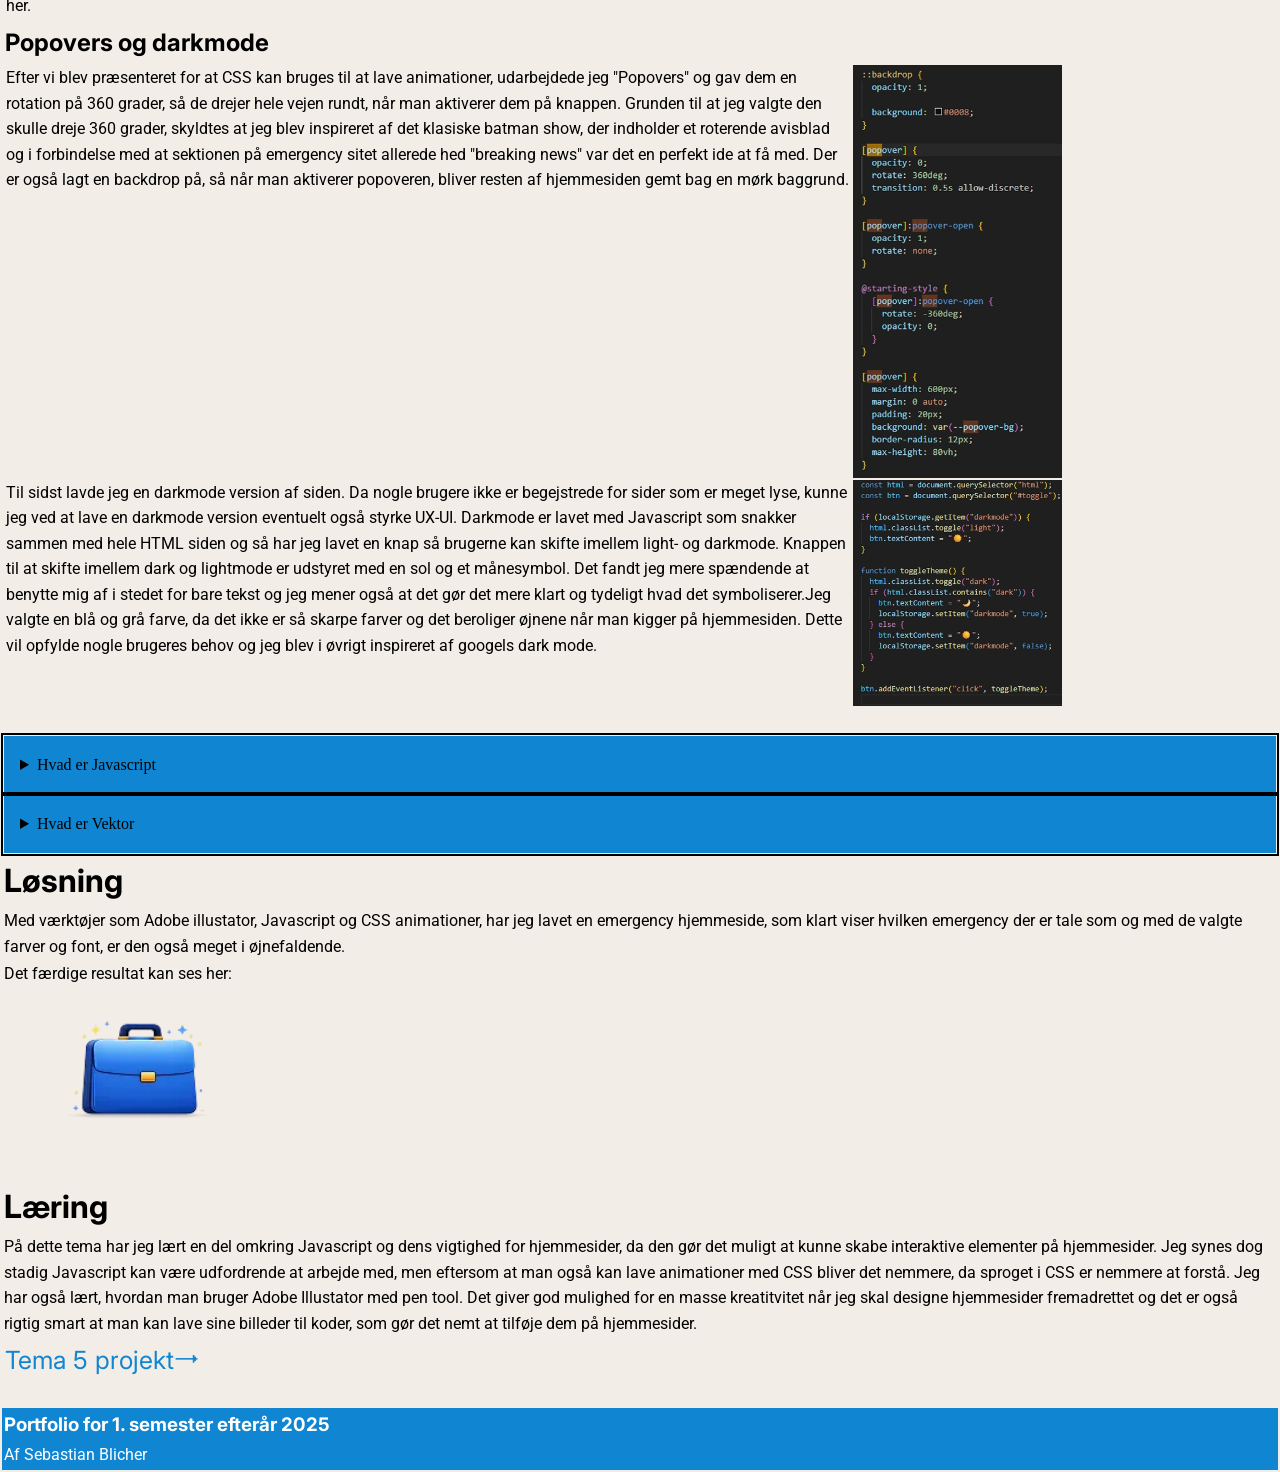
<file: tema4.html>
<!DOCTYPE html>
<html lang="da">

<head>
    <meta charset="UTF-8">
    <meta name="viewport" content="width=device-width, initial-scale=1.0">
    <meta name="robots" content="noindex">
    <link rel="icon" type="image/x-icon" href="img/logofavicon.webp">
    <link rel="stylesheet" href="layout.css">
    <link rel="stylesheet" href="style.css">
    <link rel="preconnect" href="https://fonts.googleapis.com">
    <link rel="preconnect" href="https://fonts.gstatic.com" crossorigin>
    <link
        href="https://fonts.googleapis.com/css2?family=Inter:ital,opsz,wght@0,14..32,100..900;1,14..32,100..900&display=swap"
        rel="stylesheet">
    <link rel="preconnect" href="https://fonts.googleapis.com">
    <link rel="preconnect" href="https://fonts.gstatic.com" crossorigin>
    <link href="https://fonts.googleapis.com/css2?family=Roboto:ital,wght@0,100..900;1,100..900&display=swap"
        rel="stylesheet">
    <title>Portefolio</title>
</head>

<body>
    <header>

        <nav>
            <ul class="menu">
                <li><a href="index.html">Home</a></li>
                <li><a href="projekter.html">Projekter</a></li>
                <li><a href="ommig.html">Om mig</a></li>
            </ul>
            <button class="burger">
                <span class="line"></span>
                <span class="line"></span>
                <span class="line"></span>
            </button>



        </nav>
    </header>
    <main>
        <div class="rotate">
            <div class="Kortintroduktion">
                <h1>Tema 4 Grundlæggende JS</h1>
                <br />
                <h2>Kort introduktion</h2>
                <p>På dette tema blev vi introduceret til Javascript, Adobe Illustrator, CSS animationer og Javascript
                    animationer.</p>
                <p>Jeg vil komme ind på den læring, jeg har fået gennem dette tema og hvordan jeg har anvendt læringen
                    på
                    mit Emergency website</p>
                <br />
                <h2>Formålet</h2>
                <p>Formålet med dette tema var, at vi havde fået tildelt et allerede opbygget fundament,
                    hvor vi havde fået til opgave at skulle udarbejde vores egen emergency side via bl.a. brug af
                    Javascript, som vi havde arbejdet med i nogle øvelser i undervisningen.
                </p>
            </div>
        </div>
        <section class="rotate">
            <br />
            <h2>Proces</h2>
            <h2>Crazy 8 metoden og skitse</h2>
            <section class="skitser">

                <p>Da vi skulle finde på vores eget emne til vores "Emergency site" blev vi undervist i "Crazy 8
                    metoden", som
                    er en design og idegenerings øvelse, hvor man skitser 8 tegninger i alt på 8 minutter og bruger ca.
                    1 minut
                    på hver ide. Efter at have kommet med ideer som f.eks. "hvordan man spiser en oreo rigtigt", kom jeg
                    frem til
                    en emergency jeg kaldte for "How to pet a cat", som handler om hvordan man aer sin kat rigtigt og
                    fortjener
                    dens respekt. Da jeg blev enig med mig selv om at det var denne ide, jeg ville gå med, tegnede jeg
                    en
                    papir skitse af, hvordan katten skulle se ud.Jeg arbejdede også på en pitch, der skulle introducere
                    brugeren til emnet. Til sidst skrev jeg også tekst til info boxene på emergency sitet, som vi senere
                    skulle kode ind med hjælp af javascript.

                </p>

                <img src="img/katskitse.webp" alt="skitse">


            </section>
        </section>
        <h2>Svg/vektor</h2>

        <section class="emergency">
            <p>Da vi blev undervist i Adobe illustator, skulle vi begynde at tegne over vores skitse og lave et
                vektor
                billede. Jeg valgte at katten skulle have en lys brun farve, da jeg blev inspireret af en kat,
                som jeg havde da
                jeg var yngre. Jeg valgte også at give den en kongekrone, for at symbolisere at katten er et
                majestætisk dyr, som man
                skal gøre sig fortjent til at være i selskab med. Måden jeg lavde kronen på var at jeg tog nogle former
                og
                redigerede i det
                med pen tool, for at jeg kunne få det til at ligne en krone. Efter at billedet var færdigt, skulle vi
                eksportere billedet
                som en svg fil, der skulle bruges i forbindelse med kodning til
                emergency sitet.</p>
            <img src="img/katsvg.webp" alt="svg">
            <p>Som i de andre temaer, lavde jeg også et styletile, hvor jeg gerne ville have at farverne skulle give
                indtryk af en advarsel. Jeg mener at gul og orange fungerer bedst til det, da det som
                regel
                er de farver man ser på advarsel skilte og breaking news samt fordi de er nogle øjnefaldende farver man
                lægger mærke til med det samme.
            </p>

            <img src="img/styletileemergency.webp" alt="styletileemergency">

        </section>



        <h2>Javascript</h2>
        <div class="animationscroll">
            <div class="javascript">
                <p>Javascript skulle vi bruge i forbindelse med at kunne lave animationer på hotspotsene og få dem til
                    at
                    skifte tekst når man klikker på dem. Ved at eksportere mit vektor billede fra
                    Adobe Illustrator, lavede jeg det til en svg fil, der indeholder kode og ved hjælp af
                    layers i Illustrator brugte jeg dem sammen med javascriptet til at snakke sammen med
                    billedet og
                    lægge animation til.
                    Derudover har jeg også brugt javascript til forms siden, hvor koden I kan se her, gør at når man
                    udfylder
                    rubrikkerne i kontaktformularen, bliver det automatisk vist i den hvide section ved hjælp af
                    javascript
                    koden, som I kan se her.
                </p>

                <img src="img/formsjs.webp" alt="forms">
                <img src="img/emergency forms.webp" alt="forms">

                <img src="img/jsemergencykode.webp" alt="js" class="js">
                <img src="img/emergecyorange.webp" alt="orange">
            </div>
        </div>
        <section class="animationscroll">
            <h2>Popovers og darkmode</h2>
            <section class="popovers">

                <p>Efter vi blev præsenteret for at CSS kan bruges til at lave animationer, udarbejdede jeg
                    "Popovers" og gav dem en rotation på 360 grader, så de drejer hele vejen rundt, når man aktiverer
                    dem på knappen. Grunden til at jeg valgte den skulle dreje 360 grader, skyldtes at jeg blev
                    inspireret
                    af det klasiske batman show, der indholder et roterende avisblad og i forbindelse med at sektionen
                    på emergency sitet allerede hed "breaking news" var det en perfekt ide at få med.
                    Der er også lagt en backdrop på, så når man aktiverer popoveren, bliver resten af
                    hjemmesiden gemt bag
                    en mørk baggrund.
                </p>

                <img src="img/popovercss.webp" alt="popover">

                <p>Til sidst lavde jeg en darkmode version af siden. Da nogle brugere ikke er
                    begejstrede
                    for sider som er meget lyse, kunne jeg ved at lave en darkmode version eventuelt også styrke UX-UI.
                    Darkmode er lavet med Javascript som snakker sammen med hele HTML siden og så har jeg lavet en
                    knap så brugerne
                    kan skifte imellem light- og darkmode.
                    Knappen til at skifte imellem dark og lightmode er udstyret med en sol og
                    et månesymbol. Det fandt jeg mere spændende at benytte mig af i stedet for bare tekst
                    og jeg mener også at det gør det mere klart og tydeligt hvad det symboliserer.Jeg valgte en blå og
                    grå farve, da det ikke
                    er så skarpe farver og det beroliger øjnene når man kigger på hjemmesiden. Dette vil
                    opfylde nogle brugeres behov og jeg blev i øvrigt inspireret af googels dark mode.</p>




                <img src="img/darkmodejs.webp" alt="darkmode">



            </section>
        </section>
        <br />
        <details>
            <summary>Hvad er Javascript</summary>
            <p>JavaScript er et programmeringssprog som primært bruges til at gøre hjemmesider interaktive og
                dynamiske. Det kører i
                brugerens webbrowser og kan reagere på brugerhandlinger som klik, tastetryk og formularinput. Med
                JavaScript kan man
                f.eks. ændre indhold på en side uden at genindlæse den, validere formularer og lave animationer.
                Sammen med HTML
                (struktur) og CSS (design) er JavaScript en af de tre grundlæggende teknologier på internettet.</p>
        </details>
        <details>
            <summary>Hvad er Vektor</summary>
            <p>Inden for design er en vektor en type grafik som er baseret på matematiske beregninger i stedet for
                pixels.
                Vektorgrafik består af linjer, kurver og former som er defineret af punkter og retninger. Fordelen
                ved
                vektorer er, at
                grafikken kan skaleres op og ned uden at miste kvalitet, hvilket gør dem ideelle til logoer, ikoner,
                illustrationer og
                typografi.</p>
        </details>
        <h1>Løsning</h1>
        <p>
            Med værktøjer som Adobe illustator, Javascript og CSS animationer, har jeg lavet
            en emergency hjemmeside, som klart viser hvilken emergency der er tale som og
            med de valgte farver og font, er den også meget i øjnefaldende.
        </p>

        <p>Det færdige resultat kan ses her:
        </p>

        <figure class="effect-ruby">
            <a href="https://sebastian2698.github.io/emergency-main/"><img src="img/logofavicon.webp" alt="logo">
            </a>
        </figure>

        <h1>Læring</h1>
        <p>På dette tema har jeg lært en del omkring Javascript og dens vigtighed for hjemmesider,
            da den gør det muligt at kunne skabe interaktive elementer på hjemmesider. Jeg synes dog
            stadig Javascript kan være udfordrende at arbejde med, men eftersom at man også kan lave animationer med
            CSS bliver det nemmere, da sproget i CSS er nemmere at forstå. Jeg har også lært, hvordan man
            bruger Adobe Illustator med pen tool. Det giver god mulighed for en masse kreatitvitet
            når jeg skal designe hjemmesider fremadrettet og det er også rigtig smart at man kan lave sine billeder
            til koder, som gør det nemt at tilføje dem på hjemmesider.
        </p>
        <div class="cta">
            <a href="tema5.html" class="cta">Tema 5 projekt⭢</a>
        </div>

    </main>
    <br />
    <footer>
        <h3>Portfolio for 1. semester efterår 2025</h3>
        <p>Af Sebastian Blicher</p>


    </footer>
    <script src="main.js"></script>

</body>

</html>
</file>
<file: layout.css>
/*************************** Mobil *****************************/
@media (max-width: 768px) {
  header {
    max-width: 1200px;
    margin-inline: auto;
  }

  img {
    height: auto;
    width: 100%;
  }
  body {
    background-color: #f3ede7;
  }
  .centered {
    width: 90%; /* chatgpt */
    position: absolute;
    top: 50%;
    left: 50%;
    transform: translate(-50%, -50%);
  }

  .centered h1 {
    font-size: 1.8rem; /* chatgpt */
    margin: 0.2rem 0;
  }

  .centered p {
    font-size: 1rem; /* chatgpt */
    margin: 0.2rem 0;
  }

  .centered .cta {
    margin-top: 0.5rem; /* chatgpt */
    font-size: 0.95rem;
    padding: 0.5rem 1rem;
    text-decoration: none;
    border-radius: 5px;
  }
  .container {
    position: relative;
    width: 100%;
    height: 100vh; /* chatgpt */
    overflow: hidden;
  }
  .container img {
    width: 100%;
    height: 100%;
    object-fit: cover; /* chatgpt */
    display: block;
  }
  .top-right {
    position: absolute;
    top: 3%;
    right: 10%;
    display: flex;
    list-style: none;
    gap: 50px;
    margin-bottom: 10px;
    color: white;
  }
  [popover] {
    background-color: #1085d2;
  }
}

/************** browser**************/
@media (min-width: 840px) {
  * {
    padding: 1px;
    margin: 0;
    box-sizing: border-box;
    line-height: 1.6;
    --footer-bg: #1085d2;
  }
  header {
    display: flex;
    justify-content: flex-end;
    align-items: center;
    list-style: none;
    align-items: end;
    margin-bottom: 10px;
    background-color: #1085d2;
  }

  .menu {
    display: flex;
    justify-content: flex-end;
    align-items: center;
    list-style: none;
    margin: 0;
    padding: 0;
    gap: 50px;
  }
  body {
    background-color: #f3ede7;
  }

  details {
    outline: 2px solid #000;
  }
  summary {
    background: var(--footer-bg);
    cursor: pointer;
    padding: 1rem;
    margin-top: auto;
  }

  /**************Forside**************/
  .container {
    position: relative;
  }
  .centered {
    position: absolute;
    top: 26%;
    left: 30%;
    transform: translate(-50%, -50%);
  }
  .top-right {
    position: absolute;
    top: 3%;
    right: 10%;
    display: flex;
    list-style: none;
    gap: 50px;
    margin-bottom: 10px;
    color: white;
  }
  /**************Projekter**************/
  .grids {
    display: grid;
    grid-template-columns: 1fr 1fr;
    max-width: 1200px;
    margin: 0 auto;
    padding: 10px;
  }
  .grids img {
    object-fit: cover;
    align-self: stretch;
    width: 70%;
  }

  /**************Tema 2**************/
  .Kortintroduktion {
    line-height: 1.6;
    max-width: 1200px;
  }

  .struktur {
    display: grid;
    grid-template-columns: 2fr 3fr;
    gap: 2rem;
    align-items: start;
  }
  .wireframe {
    display: grid;
    grid-template-columns: 2fr 3fr;
    gap: 2rem;
    align-items: start;
  }
  .wireframe img {
    width: 55%;
  }

  .mobilefirst {
    display: grid;
    grid-template-columns: 2fr 1fr;
    gap: 2rem;
    align-items: start;
  }
  .mobilefirst img {
    width: 50%;
  }
  details {
    outline: 2px solid #000;
  }
  /**************Tema 3**************/
  .retro {
    display: grid;
    grid-template-columns: 2fr 1fr 3fr;
    gap: 2rem;
    align-items: start;
  }
  .ux {
    display: grid;
    grid-template-columns: 1fr 1fr;
  }
  .moodboard {
    width: 103%;
  }
  .brainstorm {
    width: 65%;
  }

  .wireframetema3 {
    width: 110%;
  }
  .sitemap {
    width: 50%;
  }

  .ux img {
    width: 80%;
  }
  .test {
    justify-self: center;
  }
  .test img {
    width: 75%;
  }

  .javascript {
    display: grid;
    grid-template-columns: 2fr 1fr 1fr 1fr 1fr;
    gap: 5rem;
  }

  .javascript img {
    width: 100%;
  }
  /**************Tema 4**************/
  .popovers {
    display: grid;
    grid-template-columns: 2fr 1fr;
  }
  .popovers img {
    width: 50%;
  }
  .storybboard {
    width: 110%;
  }
  .skitser {
    display: grid;
    grid-template-columns: 2fr 1fr;
    gap: 2rem;
    align-items: start;
  }
  .skitser img {
    width: 50%;
  }
  .js img {
    width: 75%;
  }
  .emergency {
    display: grid;
    grid-template-columns: 2fr 1fr;
    gap: 2rem;
    align-items: start;
  }
  .emergency img {
    width: 45%;
  }

  /**************tema5**************/
  .storyboard {
    display: grid;
    grid-template-columns: 2fr 1fr 3fr;
    gap: 2rem;
    align-items: start;
  }
  /**************ommig**************/
  .migmenu {
    display: grid;
    grid-template-columns: 2fr 1fr;
    gap: 3rem;
  }
  .uddannelser {
    display: grid;
    grid-template-columns: 1fr 4fr;
    color: white;
  }
  .kompetencer {
    display: grid;
    grid-template-columns: 1fr 4fr;
    color: white;
  }
}
</file>
<file: style.css>
h1 {
  font-family: "Inter", system-ui, sans-serif;
}
h2 {
  font-family: "Inter", system-ui, sans-serif;
}
h3 {
  font-family: "Inter", system-ui, sans-serif;
}
button {
  background-color: #1085d2;
  cursor: pointer;
  color: #ffffff;
  font-weight: 600;
  font-family: "Inter", system-ui;
  display: flex;
  border: none;
}
p {
  font-family: "Roboto", system-ui, sans-serif;
}
.logo {
  width: 50%;
  margin-right: auto;
}
.taske {
  width: 50%;
}
a {
  font-family: "Inter", system-ui;
  font-size: 20px;
  text-decoration: none;
  color: white;
}
.hjemmesider {
  color: black;
}
.cta {
  color: #1085d2;
  display: flex;
  font-family: "Inter", system-ui;
  font-size: 25px;
}

a:hover {
  color: black;
  display: inline-block;
}

.centered {
  color: white;
  font-size: 36px;
}

footer {
  background-color: #1085d2;
  color: white;
}
.baggrund {
  color: white;
}

.rotate {
  animation: rotate_kf 3s;
}

@keyframes rotate_kf {
  from {
    transform: rotate(0);
  }
  to {
    transform: rotate(360deg);
  }
}

.menu {
  color: black;
}

.slideIn {
  animation: slideIn 1s linear;
}
@keyframes slideIn {
  from {
    transform: translate(-100%, 0);
  }
  to {
    transform: translate(0, 0);
  }
}

.slideInright {
  animation: slideIn 1s linear;
}
@keyframes slideIn {
  from {
    transform: translate(-100%, 0);
  }
  to {
    transform: translate(0, 0);
  }
}
.slideInleft {
  animation: slideIn 1s linear;
}
@keyframes slideIn {
  from {
    transform: translate(-100%, 0);
  }
  to {
    transform: translate(0, 0);
  }
}
.slideInright2 {
  animation: slideIn 1s linear;
}
@keyframes slideIn {
  from {
    transform: translate(-100%, 0);
  }
  to {
    transform: translate(0, 0);
  }
}
.slideInleft2 {
  animation: slideIn 1s linear;
}
@keyframes slideIn {
  from {
    transform: translate(-100%, 0);
  }
  to {
    transform: translate(0, 0);
  }
}
.fadeIn {
  animation: fadeIn 1s linear;
}

@keyframes fadeIn {
  0% {
    opacity: 0;
  }
  100% {
    opacity: 1;
  }
}

figure.effect-ruby img {
  transition: opacity 0.35s, transform 0.35s;
  transform: scale(1.15);
}
figure.effect-ruby:hover img {
  opacity: 0.5;
  -webkit-transform: scale(1);
  transform: scale(1);
}
.effect-ruby:hover .temaer {
  visibility: visible;
  opacity: 1;
}
.temaer {
  visibility: hidden;
  opacity: 0;
  transition: opacity 0.3s ease;
}

.burger {
  width: 30px;
  height: 20px;
  cursor: pointer;
}

.burger .line {
  display: block;
  width: 100%;
  height: 2px;
  background-color: #333333;
  margin-bottom: 5px;
  transition: 0.2s linear;
}
.burger {
  display: none;
}
@media screen and (max-width: 800px) {
  .menu {
    display: none;
  }
  .burger {
    display: block;
    background-color: transparent;
    border: 0;
  }
  .burger.active .line:nth-child(1) {
    transform: rotate(45deg) translate(5px, 5px);
    transition: 0.2s linear;
  }

  .burger.active .line:nth-child(2) {
    opacity: 0;
    transition: 0.15s linear;
  }

  .burger.active .line:nth-child(3) {
    transform: rotate(-45deg) translate(5px, -5px);
    transition: 0.2s linear;
  }

  nav.active .menu {
    display: block;
    background-color: #1085d2;
    position: absolute;
    top: 94px;
    left: 0;
    width: 100%;
    box-shadow: 0 10px 10px rgba(0, 0, 0, 0.1);
    z-index: 1;
  }

  nav.active .menu li {
    margin: 10px 20px;
  }

  nav.active .menu a {
    font-size: 24px;
  }
}

@keyframes site-progress {
  from {
    scale: 0 1;
  }
}

.animationscroll {
  animation: appear-1 ease-out;
  animation-timeline: view();
  animation-range: 0% 30%;
}

@keyframes appear-1 {
  from {
    opacity: 0;
    translate: -20vw;
    rotate: -5deg;
  }
}

@keyframes clip-reveal {
  from {
    opacity: 0;
    clip-path: inset(0 100% 0 0);
  }
  to {
    opacity: 1;
    clip-path: inset(0 0 0 0);
  }
}
.animationscroll2 {
  animation: clip-reveal ease-out;
  animation-timeline: view();
  animation-range: 0% 30%;
}

::backdrop {
  opacity: 1;
  background: #0008;
}

[popover] {
  opacity: 0;
  transition: 0.5s allow-discrete;
}

[popover]:popover-open {
  opacity: 1;
}

@starting-style {
  [popover]:popover-open {
    opacity: 0;
  }
}

[popover] {
  max-width: 600px;
  margin: 0 auto;
  padding: 20px;
  background-color: #1085d2;
  border-radius: 12px;
  max-height: 80vh;
}
</file>
